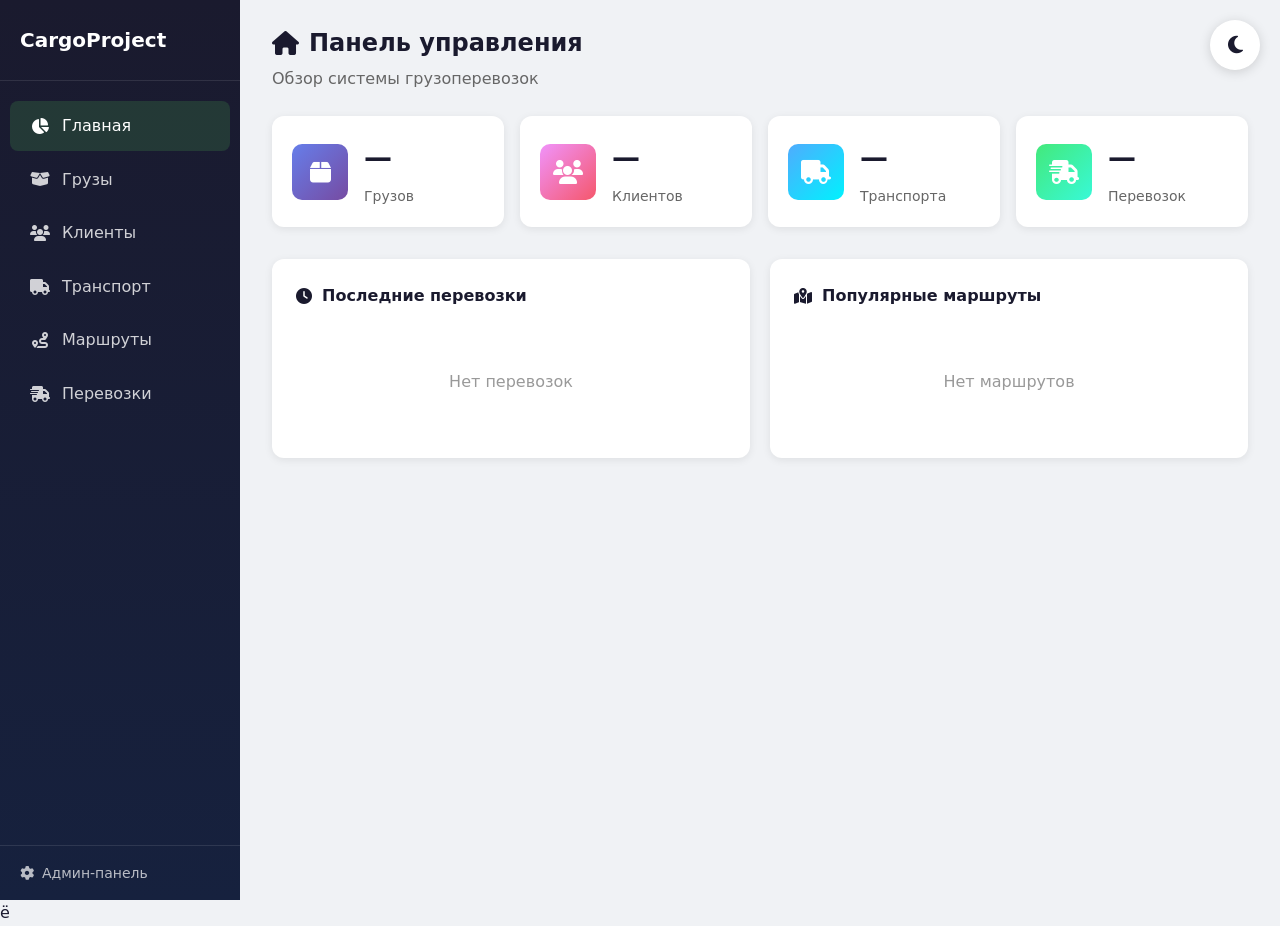
<file: frontend/index.html>
<!DOCTYPE html>
<html lang="ru">
<head>
    <meta charset="UTF-8">
    <meta name="viewport" content="width=device-width, initial-scale=1.0">
    <title>CargoProject</title>
    <!-- Иконка сайта -->
    <link rel="icon" href="data:image/svg+xml,<svg xmlns=%22http://www.w3.org/2000/svg%22 viewBox=%220 0 100 100%22><text y=%22.9em%22 font-size=%2290%22>🚚</text></svg>">
    <link rel="stylesheet" href="styles.css">
    <link rel="stylesheet" href="https://cdnjs.cloudflare.com/ajax/libs/font-awesome/6.4.0/css/all.min.css">
</head>
<body>
    <!-- Кнопка смены темы -->
    <button class="theme-toggle" onclick="toggleTheme()" title="Сменить тему">
        <i class="fas fa-moon"></i>
    </button>

    <div class="app">
        <!-- Боковая навигация -->
        <aside class="sidebar">
            <div class="brand" onclick="loadSection('dashboard')">
                <span>CargoProject</span>
            </div>
            <nav class="nav">
                <a href="#" class="nav-item active" data-section="dashboard">
                    <i class="fas fa-chart-pie"></i> Главная
                </a>
                <a href="#" class="nav-item" data-section="cargo">
                    <i class="fas fa-box-open"></i> Грузы
                </a>
                <a href="#" class="nav-item" data-section="clients">
                    <i class="fas fa-users"></i> Клиенты
                </a>
                <a href="#" class="nav-item" data-section="transports">
                    <i class="fas fa-truck"></i> Транспорт
                </a>
                <a href="#" class="nav-item" data-section="routes">
                    <i class="fas fa-route"></i> Маршруты
                </a>
                <a href="#" class="nav-item" data-section="shipments">
                    <i class="fas fa-shipping-fast"></i> Перевозки
                </a>
            </nav>
            <div class="sidebar-footer">
                <a href="http://127.0.0.1:8000/admin/" target="_blank" class="admin-link">
                    <i class="fas fa-cog"></i> Админ-панель
                </a>
            </div>
        </aside>

        <!-- Основной контент -->
        <main class="main">
            <!-- Dashboard -->
            <section id="dashboard" class="section active">
                <header class="section-header">
                    <h1><i class="fas fa-home"></i> Панель управления</h1>
                    <p>Обзор системы грузоперевозок</p>
                </header>
                <div class="stats-grid">
                    <div class="stat-card" onclick="loadSection('cargo')">
                        <div class="stat-icon square cargo"><i class="fas fa-box"></i></div>
                        <div class="stat-info">
                            <span class="stat-number" id="cargo-count">—</span>
                            <span class="stat-label">Грузов</span>
                        </div>
                    </div>
                    <div class="stat-card" onclick="loadSection('clients')">
                        <div class="stat-icon square clients"><i class="fas fa-users"></i></div>
                        <div class="stat-info">
                            <span class="stat-number" id="clients-count">—</span>
                            <span class="stat-label">Клиентов</span>
                        </div>
                    </div>
                    <div class="stat-card" onclick="loadSection('transports')">
                        <div class="stat-icon square transports"><i class="fas fa-truck"></i></div>
                        <div class="stat-info">
                            <span class="stat-number" id="transports-count">—</span>
                            <span class="stat-label">Транспорта</span>
                        </div>
                    </div>
                    <div class="stat-card" onclick="loadSection('shipments')">
                        <div class="stat-icon square shipments"><i class="fas fa-shipping-fast"></i></div>
                        <div class="stat-info">
                            <span class="stat-number" id="shipments-count">—</span>
                            <span class="stat-label">Перевозок</span>
                        </div>
                    </div>
                </div>
                <div class="dashboard-wide-grid">
                    <div class="recent-shipments">
                        <h3><i class="fas fa-clock"></i> Последние перевозки</h3>
                        <div id="recent-shipments-list" class="recent-list"><div class="loading"><i class="fas fa-spinner fa-spin"></i></div></div>
                    </div>
                    <div class="active-routes">
                        <h3><i class="fas fa-map-marked-alt"></i> Популярные маршруты</h3>
                        <div id="popular-routes-list" class="routes-list"><div class="loading"><i class="fas fa-spinner fa-spin"></i></div></div>
                    </div>
                </div>
            </section>

            <!-- ГРУЗЫ -->
            <section id="cargo" class="section">
                <header class="section-header">
                    <h1><i class="fas fa-box-open"></i> Грузы</h1>
                </header>
                <div class="content-card">
                    <div id="cargo-table" class="table-wrapper"><div class="loading"><i class="fas fa-spinner fa-spin"></i></div></div>
                    <div class="table-actions-bottom">
                        <button class="btn btn-primary" onclick="openCreateModal('cargo')"><i class="fas fa-plus"></i> Создать груз</button>
                    </div>
                </div>
            </section>

            <!-- КЛИЕНТЫ -->
            <section id="clients" class="section">
                <header class="section-header">
                    <h1><i class="fas fa-users"></i> Клиенты</h1>
                </header>
                <div class="content-card">
                    <div id="clients-table" class="table-wrapper"><div class="loading"><i class="fas fa-spinner fa-spin"></i></div></div>
                    <div class="table-actions-bottom">
                        <button class="btn btn-primary" onclick="openCreateModal('clients')"><i class="fas fa-plus"></i> Создать клиента</button>
                    </div>
                </div>
            </section>

            <!-- ТРАНСПОРТ -->
            <section id="transports" class="section">
                <header class="section-header">
                    <h1><i class="fas fa-truck"></i> Транспорт</h1>
                </header>
                <div class="content-card">
                    <div id="transports-table" class="table-wrapper"><div class="loading"><i class="fas fa-spinner fa-spin"></i></div></div>
                    <div class="table-actions-bottom">
                        <button class="btn btn-primary" onclick="openCreateModal('transports')"><i class="fas fa-plus"></i> Добавить транспорт</button>
                    </div>
                </div>
            </section>

            <!-- МАРШРУТЫ -->
            <section id="routes" class="section">
                <header class="section-header">
                    <h1><i class="fas fa-route"></i> Маршруты</h1>
                </header>
                <div class="content-card">
                    <div id="routes-table" class="table-wrapper"><div class="loading"><i class="fas fa-spinner fa-spin"></i></div></div>
                    <div class="table-actions-bottom">
                        <button class="btn btn-primary" onclick="openCreateModal('routes')"><i class="fas fa-plus"></i> Создать маршрут</button>
                    </div>
                </div>
            </section>

            <!-- ПЕРЕВОЗКИ -->
            <section id="shipments" class="section">
                <header class="section-header">
                    <h1><i class="fas fa-shipping-fast"></i> Перевозки</h1>
                </header>
                <div class="content-card">
                    <div id="shipments-table" class="table-wrapper"><div class="loading"><i class="fas fa-spinner fa-spin"></i></div></div>
                    <div class="table-actions-bottom">
                        <button class="btn btn-primary" onclick="openCreateModal('shipments')"><i class="fas fa-plus"></i> Создать перевозку</button>
                    </div>
                </div>
            </section>
        </main>
    </div>

    <!-- МОДАЛЬНОЕ ОКНО СОЗДАНИЯ -->
    <div id="createModal" class="modal">
        <div class="modal-content">
            <span class="close-modal" onclick="closeCreateModal()">&times;</span>
            <h2 id="modal-title">Создание</h2>
            <form id="createForm">
                <div id="modal-fields"></div>
                <div class="modal-buttons">
                    <button type="submit" class="btn btn-primary">Сохранить</button>
                    <button type="button" class="btn btn-secondary" onclick="closeCreateModal()">Отмена</button>
                </div>
            </form>
        </div>
    </div>

    <script src="app.js"></script>
</body>
</html>ё
</file>
<file: frontend/styles.css>
/* ===== Сброс и базовые стили ===== */
* { margin: 0; padding: 0; box-sizing: border-box; }

body {
    font-family: 'Segoe UI', Inter, system-ui, sans-serif;
    background: #f0f2f5;
    color: #1a1a2e;
    line-height: 1.6;
}

/* ===== Макет приложения ===== */
.app { display: flex; min-height: 100vh; }

/* ===== Боковая панель ===== */
.sidebar {
    width: 240px;
    background: linear-gradient(180deg, #1a1a2e 0%, #16213e 100%);
    color: white;
    display: flex;
    flex-direction: column;
    position: fixed;
    height: 100vh;
    z-index: 100;
}

.brand {
    padding: 24px 20px;
    font-size: 20px;
    font-weight: 700;
    display: flex;
    align-items: center;
    gap: 10px;
    border-bottom: 1px solid rgba(255,255,255,0.1);
    cursor: pointer;
    transition: background 0.2s;
}
.brand:hover { background: rgba(76, 175, 80, 0.1); }

.nav { flex: 1; padding: 20px 10px; display: flex; flex-direction: column; gap: 4px; }

.nav-item {
    padding: 12px 20px;
    color: rgba(255,255,255,0.8);
    text-decoration: none;
    border-radius: 8px;
    display: flex;
    align-items: center;
    gap: 12px;
    transition: all 0.2s;
    cursor: pointer;
}
.nav-item:hover, .nav-item.active { background: rgba(76, 175, 80, 0.2); color: white; }
.nav-item i { width: 20px; text-align: center; }

.sidebar-footer { padding: 16px 20px; border-top: 1px solid rgba(255,255,255,0.1); }
.admin-link { color: rgba(255,255,255,0.7); text-decoration: none; display: flex; align-items: center; gap: 8px; font-size: 14px; transition: color 0.2s; }
.admin-link:hover { color: white; }

/* ===== Основной контент ===== */
.main { flex: 1; margin-left: 240px; padding: 24px 32px; }

/* ===== Секции ===== */
.section { display: none; animation: fadeIn 0.3s ease; }
.section.active { display: block; }
@keyframes fadeIn { from { opacity: 0; transform: translateY(10px); } to { opacity: 1; transform: translateY(0); } }

.section-header { margin-bottom: 24px; }
.section-header h1 { font-size: 24px; font-weight: 600; color: #1a1a2e; display: flex; align-items: center; gap: 10px; }
.section-header p { color: #666; margin-top: 4px; }

/* ===== Карточки статистики ===== */
.stats-grid { display: grid; grid-template-columns: repeat(auto-fit, minmax(220px, 1fr)); gap: 16px; margin-bottom: 32px; }

.stat-card {
    background: white;
    padding: 20px;
    border-radius: 12px;
    display: flex;
    flex-direction: row;
    align-items: center;
    gap: 16px;
    cursor: pointer;
    transition: transform 0.2s, box-shadow 0.2s;
    box-shadow: 0 2px 8px rgba(0,0,0,0.08);
}
.stat-card:hover { transform: translateY(-2px); box-shadow: 0 4px 16px rgba(0,0,0,0.12); }

.stat-icon { width: 56px; height: 56px; display: flex; align-items: center; justify-content: center; font-size: 24px; color: white; }
.stat-icon.square { border-radius: 10px; }
.stat-icon.cargo { background: linear-gradient(135deg, #667eea 0%, #764ba2 100%); }
.stat-icon.clients { background: linear-gradient(135deg, #f093fb 0%, #f5576c 100%); }
.stat-icon.transports { background: linear-gradient(135deg, #4facfe 0%, #00f2fe 100%); }
.stat-icon.shipments { background: linear-gradient(135deg, #43e97b 0%, #38f9d7 100%); }

.stat-info { display: flex; flex-direction: column; }
.stat-number { font-size: 28px; font-weight: 700; color: #1a1a2e; }
.stat-label { font-size: 14px; color: #666; margin-top: 4px; }

/* ===== Сетка дашборда ===== */
.dashboard-wide-grid { display: grid; grid-template-columns: 1fr 1fr; gap: 20px; }

.quick-actions, .recent-shipments, .active-routes {
    background: white; padding: 24px; border-radius: 12px; box-shadow: 0 2px 8px rgba(0,0,0,0.08);
}
.quick-actions h3, .recent-shipments h3, .active-routes h3 {
    margin-bottom: 20px; font-size: 16px; color: #1a1a2e; display: flex; align-items: center; gap: 10px;
}

/* ===== Кнопки ===== */
.btn {
    padding: 12px 24px; border: none; border-radius: 8px; font-size: 14px; font-weight: 500; cursor: pointer;
    display: inline-flex; align-items: center; gap: 8px; transition: all 0.2s;
}
.btn-primary { background: #4CAF50; color: white; }
.btn-primary:hover { background: #45a049; transform: translateY(-2px); }
.btn-secondary { background: #2196F3; color: white; }
.btn-secondary:hover { background: #1976D2; transform: translateY(-2px); }
.btn-outline { background: transparent; border: 2px solid #4CAF50; color: #4CAF50; }
.btn-outline:hover { background: #4CAF50; color: white; transform: translateY(-2px); }

/* ===== Карточки контента ===== */
.content-card { background: white; border-radius: 12px; box-shadow: 0 2px 8px rgba(0,0,0,0.08); overflow: hidden; display: flex; flex-direction: column; }
.table-wrapper { padding: 0; overflow-x: auto; flex: 1; }

/* Кнопка внизу */
.table-actions-bottom { padding: 16px 20px; border-top: 1px solid #eee; display: flex; justify-content: flex-end; background: #fafafa; }

/* ===== Таблицы ===== */
table { width: 100%; border-collapse: collapse; font-size: 14px; }
th {
    background: #f8f9fa; padding: 16px 20px; text-align: left; font-weight: 700; font-size: 16px;
    color: #1a1a2e; border-bottom: 2px solid #eee; text-transform: uppercase; letter-spacing: 0.8px;
}
td { padding: 14px 20px; border-bottom: 1px solid #eee; color: #333; }
tr:hover { background: #f8f9fa; }

/* ===== Списки ===== */
.recent-list, .routes-list { display: flex; flex-direction: column; gap: 12px; }
.recent-item, .route-item {
    padding: 16px; background: #f8f9fa; border-radius: 8px; border-left: 4px solid #4CAF50;
    display: flex; justify-content: space-between; align-items: center; transition: transform 0.2s;
}
.recent-item:hover, .route-item:hover { transform: translateX(4px); background: #f0f2f5; }
.recent-info h4 { font-size: 14px; color: #1a1a2e; margin-bottom: 4px; }
.recent-info p { font-size: 13px; color: #666; }
.status-badge { padding: 6px 12px; border-radius: 20px; font-size: 12px; font-weight: 600; }
.status-active { background: #e8f5e9; color: #2e7d32; }
.status-pending { background: #fff3e0; color: #ef6c00; }
.status-completed { background: #e3f2fd; color: #1565c0; }

/* ===== Кнопка смены темы ===== */
.theme-toggle {
    position: fixed; top: 20px; right: 20px; width: 50px; height: 50px; border-radius: 50%;
    background: white; border: none; box-shadow: 0 2px 12px rgba(0,0,0,0.15); cursor: pointer;
    display: flex; align-items: center; justify-content: center; font-size: 20px; color: #1a1a2e;
    z-index: 1000; transition: all 0.3s;
}
.theme-toggle:hover { transform: rotate(180deg); box-shadow: 0 4px 20px rgba(0,0,0,0.2); }

/* ===== Состояния ===== */
.loading { padding: 40px; text-align: center; color: #666; display: flex; flex-direction: column; align-items: center; gap: 12px; }
.loading i { font-size: 32px; color: #4CAF50; }
.error { padding: 20px; background: #ffebee; color: #c62828; border-radius: 8px; margin: 16px; display: flex; align-items: center; gap: 10px; }
.empty { padding: 40px; text-align: center; color: #999; }

/* ===== Модальное окно ===== */
.modal { display: none; position: fixed; z-index: 2000; left: 0; top: 0; width: 100%; height: 100%; background-color: rgba(0,0,0,0.5); align-items: center; justify-content: center; }
.modal-content { background: #fff; padding: 30px; border-radius: 12px; width: 90%; max-width: 500px; box-shadow: 0 4px 20px rgba(0,0,0,0.2); position: relative; animation: slideIn 0.3s ease; }
@keyframes slideIn { from { transform: translateY(-20px); opacity: 0; } to { transform: translateY(0); opacity: 1; } }
.close-modal { position: absolute; top: 15px; right: 20px; font-size: 28px; cursor: pointer; color: #666; }
.close-modal:hover { color: #000; }
#modal-fields { display: flex; flex-direction: column; gap: 15px; margin: 20px 0; }
.modal-input { padding: 12px; border: 1px solid #ddd; border-radius: 8px; font-size: 14px; width: 100%; }
.modal-input:focus { outline: none; border-color: #4CAF50; }
.modal-buttons { display: flex; justify-content: flex-end; gap: 10px; margin-top: 10px; }

/* ===== Адаптивность ===== */
@media (max-width: 1024px) {
    .sidebar { width: 70px; }
    .brand span, .nav-item span, .sidebar-footer { display: none; }
    .brand { justify-content: center; padding: 20px; }
    .nav-item { justify-content: center; padding: 14px; }
    .nav-item i { margin: 0; }
    .main { margin-left: 70px; }
    .dashboard-wide-grid { grid-template-columns: 1fr; }
}
@media (max-width: 768px) {
    .app { flex-direction: column; }
    .sidebar { width: 100%; height: auto; position: relative; flex-direction: row; overflow-x: auto; }
    .nav { flex-direction: row; padding: 10px; }
    .nav-item { padding: 10px 16px; white-space: nowrap; }
    .brand { border: none; padding: 16px; }
    .main { margin-left: 0; padding: 16px; }
    .stats-grid { grid-template-columns: repeat(2, 1fr); }
}

/* ===== ТЁМНАЯ ТЕМА ===== */
body.dark-theme { background: #0f172a; color: #e2e8f0; }
body.dark-theme .sidebar { background: linear-gradient(180deg, #1e293b 0%, #0f172a 100%); }
body.dark-theme .main { background: #0f172a; }
body.dark-theme .section-header h1 { color: #f1f5f9; }
body.dark-theme .section-header p { color: #94a3b8; }
body.dark-theme .stat-card, body.dark-theme .content-card, body.dark-theme .quick-actions, body.dark-theme .recent-shipments, body.dark-theme .active-routes { background: #1e293b; box-shadow: 0 2px 8px rgba(0,0,0,0.3); }
body.dark-theme .stat-number { color: #f1f5f9; }
body.dark-theme .stat-label { color: #94a3b8; }
body.dark-theme table th { background: #334155; color: #f1f5f9; }
body.dark-theme table td { color: #e2e8f0; border-bottom-color: #334155; }
body.dark-theme table tr:hover { background: #334155; }
body.dark-theme .theme-toggle { background: #1e293b; color: #f1f5f9; box-shadow: 0 2px 12px rgba(0,0,0,0.4); }
body.dark-theme .recent-item, body.dark-theme .route-item { background: #334155; }
body.dark-theme .recent-item:hover, body.dark-theme .route-item:hover { background: #475569; }
body.dark-theme .recent-info h4 { color: #f1f5f9; }
body.dark-theme .recent-info p { color: #cbd5e1; }
body.dark-theme .loading, body.dark-theme .empty { color: #94a3b8; }
body.dark-theme .btn-outline { border-color: #4CAF50; color: #4CAF50; }
body.dark-theme .btn-outline:hover { background: #4CAF50; color: white; }
body.dark-theme .recent-shipments h3, body.dark-theme .active-routes h3 { color: #f1f5f9; }
body.dark-theme .table-actions-bottom { background: #1a2332; border-top-color: #334155; }
body.dark-theme .modal-content { background: #1e293b; color: #f1f5f9; }
body.dark-theme .close-modal { color: #94a3b8; }
body.dark-theme .close-modal:hover { color: #fff; }
body.dark-theme .modal-input { background: #0f172a; border-color: #334155; color: #f1f5f9; }
body.dark-theme h2 { color: #f1f5f9; }
</file>
